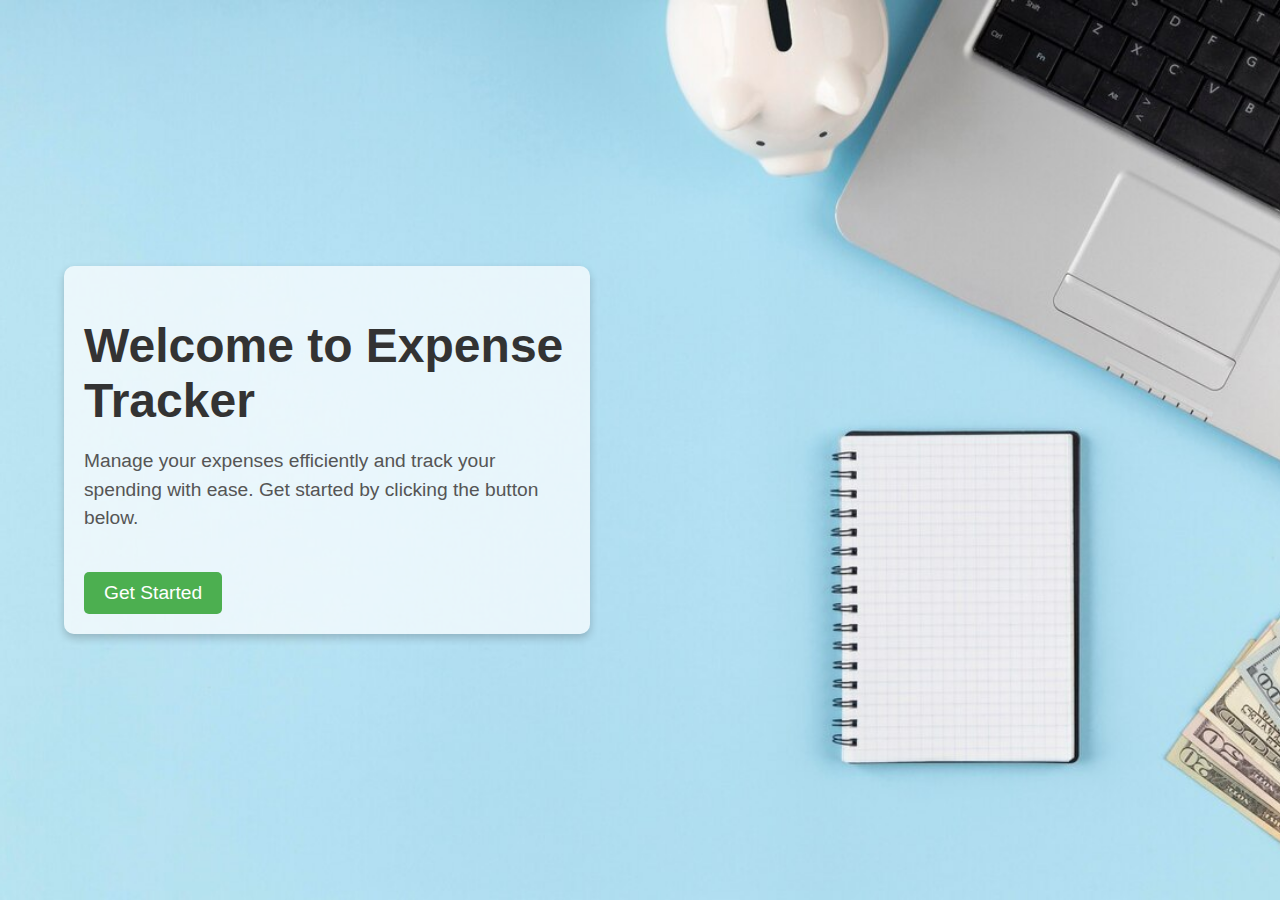
<file: index.html>
<!DOCTYPE html>
<html lang="en">
<head>
    <meta charset="UTF-8">
    <meta name="viewport" content="width=device-width, initial-scale=1.0">
    <title>Welcome to Expense Tracker</title>
    <link rel="stylesheet" href="welcome.css">
</head>
<body>
    <div class="welcome-container">
        <!-- Left section for text -->
        <div class="welcome-text">
            <h1>Welcome to Expense Tracker</h1>
            <p>
                Manage your expenses efficiently and track your spending with ease. 
                Get started by clicking the button below.
            </p>
            <a href="data.html" class="start-button">Get Started</a>
        </div>
    </div>
</body>
</html>
</file>
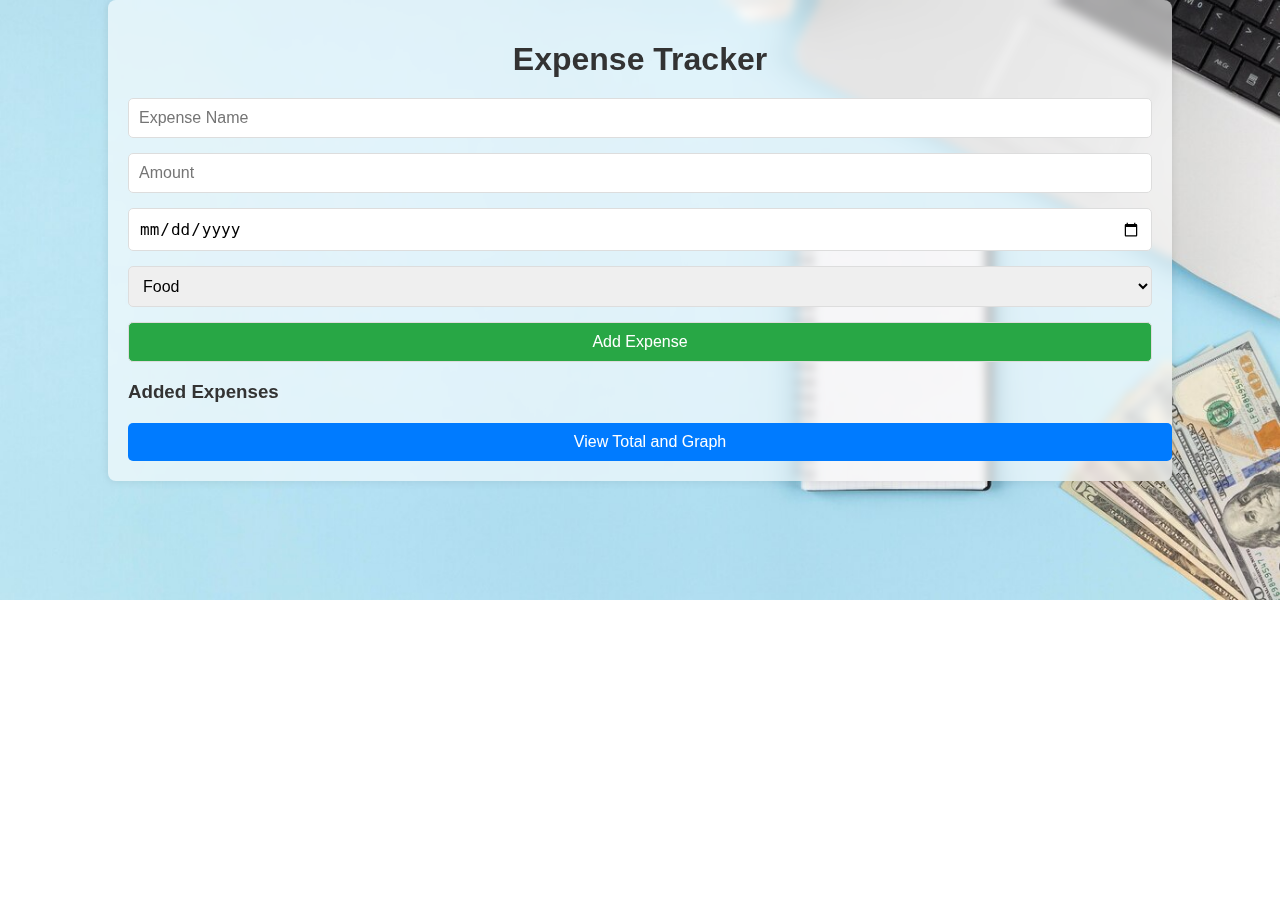
<file: data.html>
<!DOCTYPE html>
<html lang="en">
<head>
    <meta charset="UTF-8">
    <meta name="viewport" content="width=device-width, initial-scale=1.0">
    <title>Expense Tracker</title>
    <link rel="stylesheet" href="styles.css">
</head>
<body>
    <div class="container">
        <h1>Expense Tracker</h1>

        <!-- Form to Add New Expense -->
        <form id="expense-form" class="expense-form">
            <input type="text" id="expense-name" placeholder="Expense Name" required>
            <input type="number" id="expense-amount" placeholder="Amount" required>
            <input type="date" id="expense-date" required>
            <select id="expense-category">
                <option value="Food">Food</option>
                <option value="Transport">Transport</option>
                <option value="Entertainment">Entertainment</option>
                <option value="Utilities">Utilities</option>
                <option value="Other">Other</option>
            </select>
            <button type="submit" class="submit-button">Add Expense</button>
        </form>

        <!-- Expense List Display -->
        <h3>Added Expenses</h3>
        <ul id="expense-list" class="expense-list"></ul>

        <!-- Button to View Stats Page -->
        <div id="view-stats">
            <a href="stats.html" id="view-stats-button" class="view-button">View Total and Graph</a>
        </div>
    </div>

    <script src="app.js"></script>
</body>
</html>
</file>
<file: welcome.css>
/* Full-page container styling */
body, html {
    margin: 0;
    padding: 0;
    height: 100%;
    font-family: Arial, sans-serif;
}

.welcome-container {
    height: 100vh;
    display: flex;
    align-items: center;
    justify-content: flex-start;
    background-image: url('b8.jpg'); /* Replace with your background image */
    background-size: cover;
    background-position: center;
    background-repeat: no-repeat;
    padding-left: 5%; /* To ensure space for text on the left */
}

/* Left-side text styling */
.welcome-text {
    max-width: 40%; /* Limits the width of the text block */
    background-color: rgba(255, 255, 255, 0.7); /* Light translucent background for better readability */
    padding: 20px;
    border-radius: 10px;
    box-shadow: 0 4px 8px rgba(0, 0, 0, 0.2);
}

.welcome-text h1 {
    font-size: 3rem;
    margin-bottom: 10px;
    color: #333;
}

.welcome-text p {
    font-size: 1.2rem;
    line-height: 1.5;
    color: #555;
}

.start-button {
    display: inline-block;
    margin-top: 20px;
    padding: 10px 20px;
    background-color: #4CAF50;
    color: #fff;
    text-decoration: none;
    border-radius: 5px;
    font-size: 1.2rem;
    transition: background-color 0.3s;
}

.start-button:hover {
    background-color: #45a049;
}
</file>
<file: styles.css>
body {
    font-family: Arial, sans-serif;
    background-image: url(b8.jpg);
    background-size: cover; /* Ensures the image covers the entire page */
    background-position: center; /* Centers the image */
    background-repeat: no-repeat;
    margin: 0;
    padding: 0;
    color: #333; /* Default text color for better readability */
}

.container {
    width: 80%;
    margin: 0 auto;
    padding: 20px;
    background-color: rgba(255, 255, 255, 0.6); /* Semi-transparent white background */
    box-shadow: 0 0 10px rgba(0, 0, 0, 0.1); /* Subtle shadow for contrast */
    border-radius: 8px; /* Rounded corners */
    backdrop-filter: blur(5px); /* Adds a slight blur to the background for a glass effect */
}

h1 {
    text-align: center;
    color: #333;
    margin-bottom: 20px;
}

h3, h4 {
    color: #333;
}

#expense-chart {
    width: 50% !important; /* Adjust the width of the chart */
    height: 500px !important; /* Adjust the height of the chart */
    margin: 0 auto;
}

.expense-form {
    display: flex;
    flex-direction: column;
    gap: 15px;
}

.expense-form input, .expense-form select, .expense-form button {
    padding: 10px;
    font-size: 16px;
    border-radius: 5px;
    border: 1px solid #ddd;
}

.submit-button {
    background-color: #28a745;
    color: white;
    cursor: pointer;
    border: none;
}

.submit-button:hover {
    background-color: #218838;
}

.expense-list {
    list-style: none;
    padding: 0;
    margin-top: 20px;
}

.expense-item {
    background-color: rgba(248, 249, 250, 0.9); /* Semi-transparent background for list items */
    padding: 10px;
    margin: 10px 0;
    border-radius: 5px;
    display: flex;
    justify-content: space-between;
    align-items: center;
    border: 1px solid rgba(0, 0, 0, 0.1);
}

.delete-button {
    background-color: #dc3545;
    color: white;
    border: none;
    padding: 5px 10px;
    cursor: pointer;
    border-radius: 5px;
}

.delete-button:hover {
    background-color: #c82333;
}

.view-button {
    display: block;
    width: 100%;
    background-color: #007bff;
    color: white;
    text-align: center;
    padding: 10px;
    text-decoration: none;
    border-radius: 5px;
    margin-top: 20px;
}

.view-button:hover {
    background-color: #0056b3;
}

.back-link {
    text-decoration: none;
    color: #007bff;
    font-size: 16px;
    text-align: center;
    display: block;
    margin-top: 20px;
}

.back-link:hover {
    text-decoration: underline;
}

/* Transparent table with semi-transparent rows */
table {
    width: 100%;
    border-collapse: collapse;
    margin: 20px 0;
    background-color: rgba(255, 255, 255, 0.8); /* Semi-transparent background */
    box-shadow: 0 4px 8px rgba(0, 0, 0, 0.2);
}

th, td {
    padding: 10px;
    text-align: left;
    border: 1px solid rgba(0, 0, 0, 0.1);
    color: #333; /* Ensure readability */
}

th {
    background-color: rgba(0, 123, 255, 0.7); /* Semi-transparent blue for headers */
    color: white;
}

td {
    background-color: rgba(255, 255, 255, 0.5); /* Semi-transparent background for cells */
}

table tr:hover {
    background-color: rgba(0, 123, 255, 0.1); /* Highlight row on hover */
}

/* Responsive design for smaller screens */
@media (max-width: 768px) {
    .container {
        width: 90%;
        padding: 15px;
    }

    h1 {
        font-size: 1.8rem;
    }

    #expense-chart {
        width: 100% !important; /* Adjust the width for smaller screens */
        height: 300px !important;
    }
}
</file>
